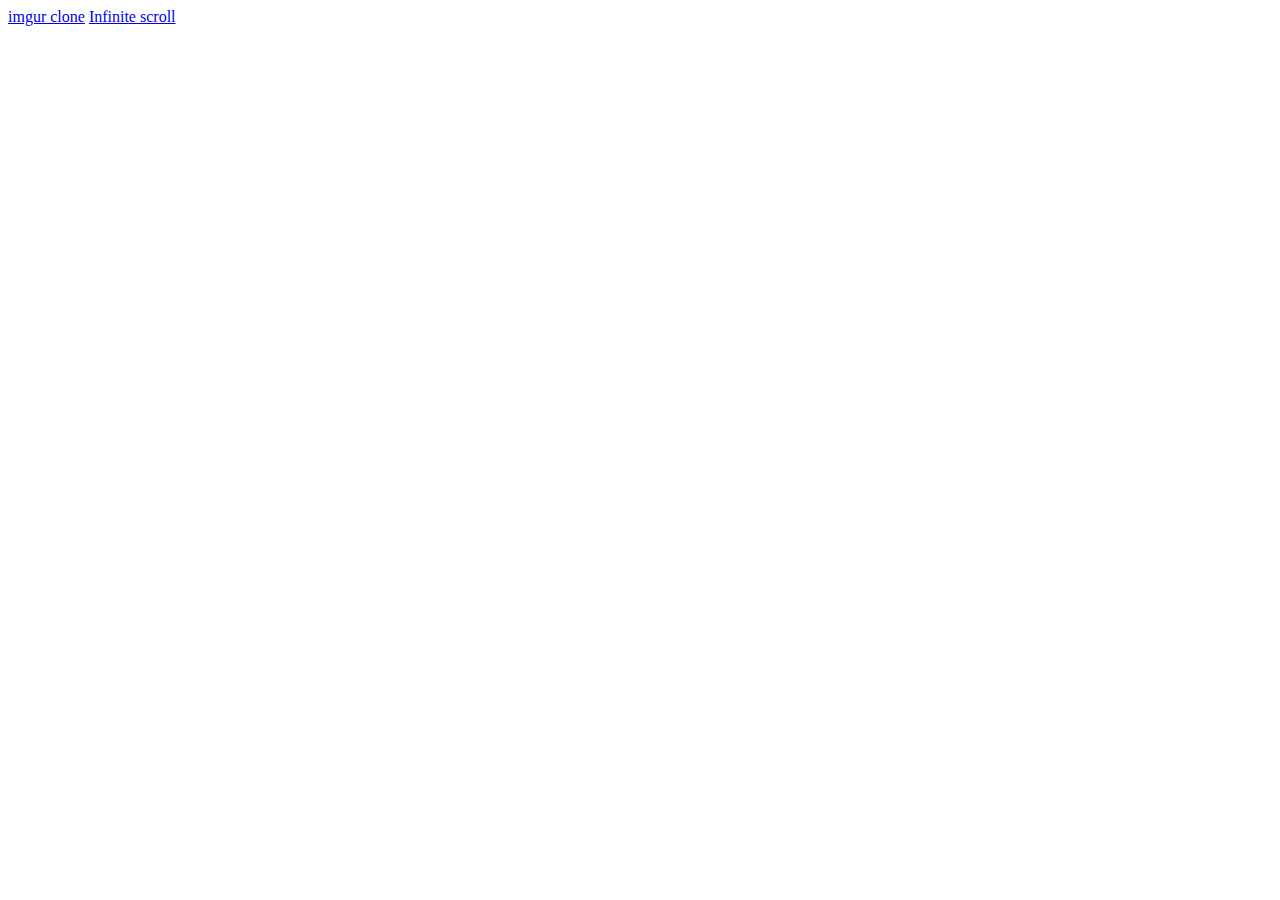
<file: index.html>
<!DOCTYPE html>
<html lang="en">
<head>
    <meta charset="UTF-8">
    <meta http-equiv="X-UA-Compatible" content="IE=edge">
    <meta name="viewport" content="width=device-width, initial-scale=1.0">
    <title>Document</title>
</head>
<body>
    <a href="./perfectClone">imgur clone</a>
    <a href="./day2_infiniteScrolling/">Infinite scroll</a>
</body>
</html>
</file>
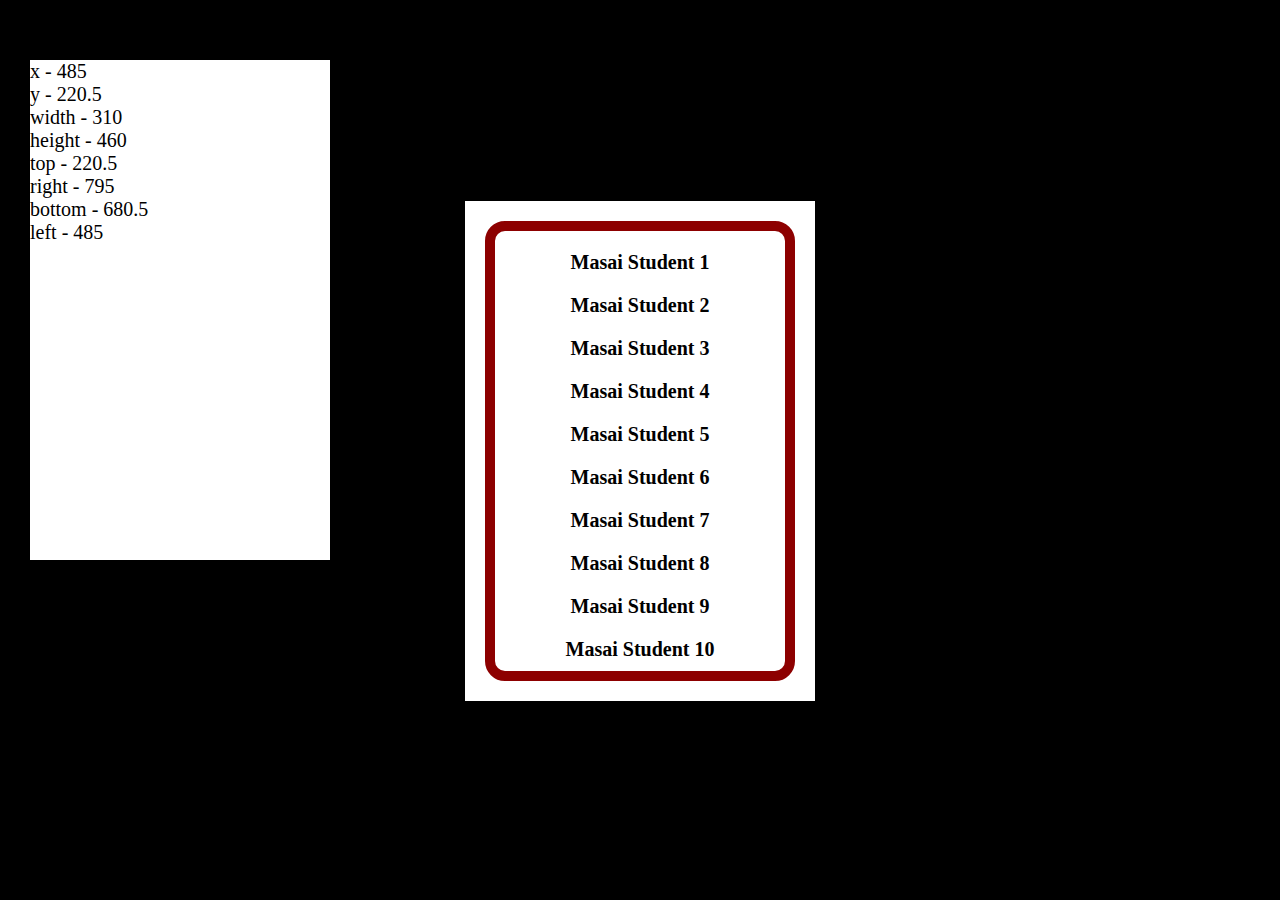
<file: day2_infiniteScrolling/index.html>
<!DOCTYPE html>
<html lang="en">
<head>
    <meta charset="UTF-8">
    <meta http-equiv="X-UA-Compatible" content="IE=edge">
    <meta name="viewport" content="width=device-width, initial-scale=1.0">
    <link rel="stylesheet" href="./index.css">

    <title>Infinite Scrolling</title>
</head>
<body>
    <div class="container">
        <div class="displayScrollTop" id="displayScrollTop">
        </div>
        <div class="contentMainDiv">
            <div class="redBorderDiv" id="ContainerMain">
               
            </div>
        </div>
    </div>
</body>
</html>

<script src='script.js'></script>
</file>
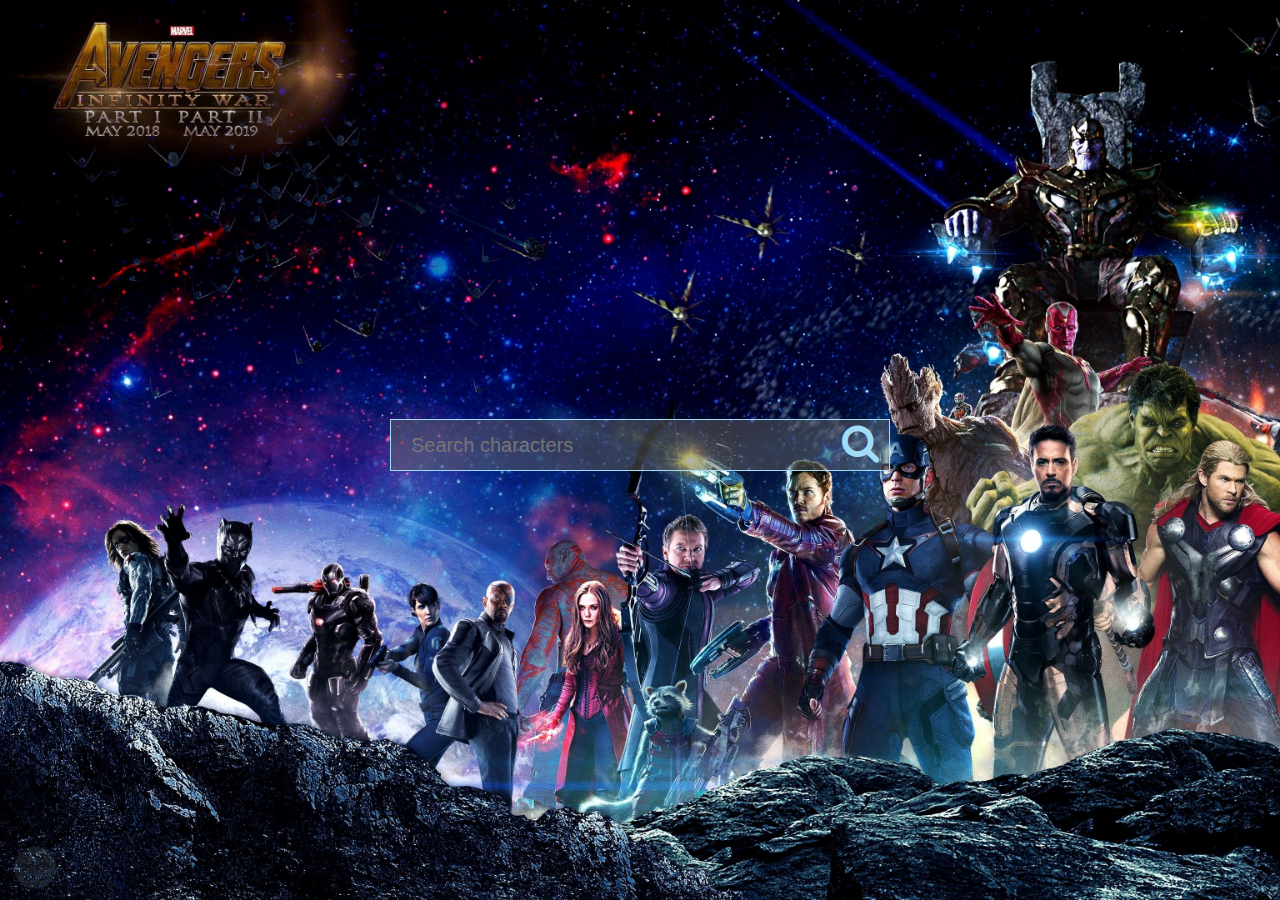
<file: day3_MarvelSearchEngine/index.html>
<!DOCTYPE html>
<html lang="en">
<head>
    <meta charset="UTF-8">
    <meta http-equiv="X-UA-Compatible" content="IE=edge">
    <meta name="viewport" content="width=device-width, initial-scale=1.0">
    <link rel="stylesheet" href="https://cdnjs.cloudflare.com/ajax/libs/font-awesome/4.7.0/css/font-awesome.min.css">
    <link rel="stylesheet" href="style.css">
    <title>Marvel Search Engine</title>
</head>
<body>
    <div class="container">
        <div class="searchBarMain">
            <!-- <div class="marvelName">
                <img src="./marvel_logo2.jpg" alt="" width="500px">
            </div> -->
            <div class="searchBarActual">
                <input type="text" placeholder="Search characters" id="query" value="">
                <span >
                    <i class="fa fa-search"></i>
                </span>
            </div>
            <div class="getSearchData" id="getSearchData">
            </div>
        </div>
    </div>
</body>
</html>
<script defer src="index.js"></script>
</file>
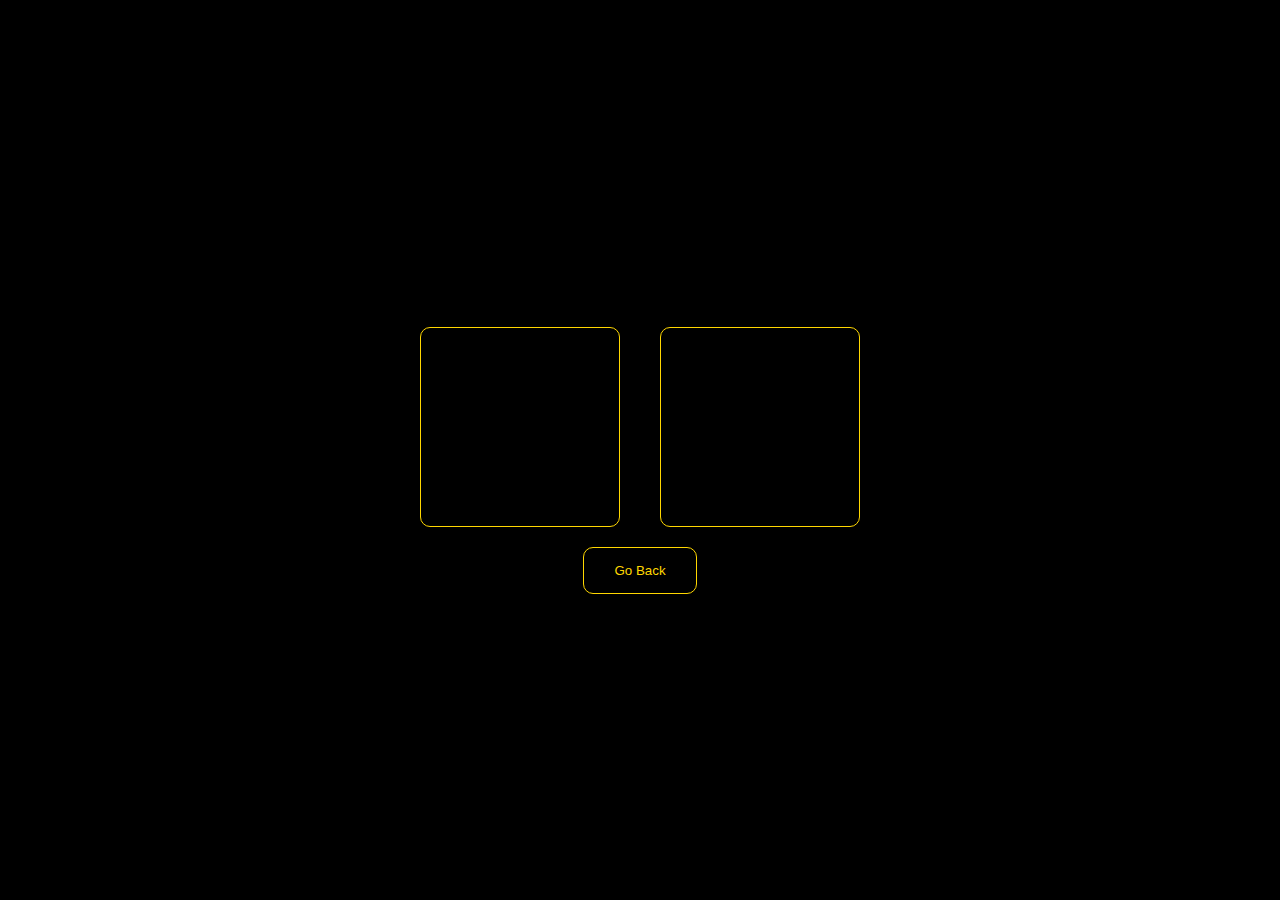
<file: day3_MarvelSearchEngine/detail.html>
<!DOCTYPE html>
<html lang="en">
    <head>
        <meta charset="UTF-8" />
        <meta http-equiv="X-UA-Compatible" content="IE=edge" />
        <meta name="viewport" content="width=device-width, initial-scale=1.0" />
        <link rel="stylesheet" href="detail.css" />
        <title>Detail</title>
    </head>
    <body>
        <div class="container">
            <div class="detailName">
                <h1 id='title'></h1>
            </div>
            <div class="details">
                <div class="personalInfo" id="detailRole">
                </div>
                <div class="anatomy" id="detailData">
                </div>
            </div>
            <button class="goBack" onclick="goBack()">Go Back</button>
        </div>
    </body>
</html>
<script >
let detailData = document.getElementById("detailData");
let detailRole = document.getElementById("detailRole");
let mainTitle = document.getElementById("title");
const ts = 1;
const PUBLIC_KEY = "a13557bf8c8b88acf8dd779725b7fb5c";
const hash = 'a841a14f4669dfc41905398edbde2e40';

    const id = JSON.parse(localStorage.getItem('id'))
    console.log('id:', id)

    
const displayDetailData = async (id) => {
    console.log('id', id)
    let res = await fetch(
        `https://gateway.marvel.com:443/v1/public/comics/${id}?ts=${ts}&apikey=${PUBLIC_KEY}&hash=${hash}`
    );
    let data = await res.json();
    console.log('data:', data)
    const { items} = data.data.results[0].creators;
    console.log('items:', items)
    specificDataPut(items, data.data.results[0].title)
}
displayDetailData(id);


const specificDataPut = async(items, title) => {
    mainTitle.innerHTML = title;
    for (let i = 0; i < 5; i++) {
        let pRole = document.createElement('p');
        let pData = document.createElement('p');
        pRole.innerHTML = items[i]?.role;
        pData.innerHTML = items[i]?.name;
        console.log(pRole, pData)
        detailRole.appendChild(pRole);
        detailData.appendChild(pData);
    }
}

const goBack = ()=>{
    console.log('sdfsdf')
    window.location.href = 'index.html';
}

</script>
</file>
<file: day2_infiniteScrolling/index.css>
*{
    margin: 0;
    padding: 0;
    box-sizing: border-box;
}

.container{
    
    background-color: black;
    display: flex;
    height: 100vh;
    justify-content: center;
    align-items: center;
}
.contentMainDiv{
    margin-top: 1px;
    width: 350px;
    height: 500px;
    background-color: #ffffff;
    display: flex;
    justify-content: center;
    align-items: center;
}
.redBorderDiv{
    border-radius: 20px;
    border: 10px solid #8d0000;
    width: 310px;
    height: 460px;
    overflow-y: scroll;
}

.pContent{
    text-align: center;
    margin: 20px;
    font-size: 20px;
    font-weight: 600;
}

.displayScrollTop{
    width: 300px;
    height: 500px;
    position: fixed;
    top: 60px;
    left: 30px;
    background-color: white;
    margin-right: 100px;
}
.displayScrollTop{
    font-size: 20px;

}
</file>
<file: day3_MarvelSearchEngine/style.css>
* {
    margin: 0;
    padding: 0;
    box-sizing: border-box;
}

.container {
    height: 100vh;
    background: url("./marvel_back1.jpg") no-repeat;
    background-size: cover;
    display: flex;
    justify-content: center;
    align-items: center;
}
.marvelName img {
    opacity: 0.5;
}

.searchBarActual {
    display: flex;
    /* border-radius: 10px; */
    border: 1px solid rgb(160, 220, 248);
    background-color: rgb(100 100 100 / 50%);
    width: 500px;
}
.searchBarActual span {
    font-size: 40px;
    margin-right: 10px;
    color: rgb(160, 220, 248);
}
.searchBarActual input {
    background-color: transparent;
    width: 100%;
    height: 50px;
    /* border-radius: 10px; */
    padding: 20px;
    border: none;
    outline: none;
    color: rgb(255, 255, 255);
    font-size: 20px;
}
.getSearchData {
    width: 97%;
    margin-top: 10px;
    color: rgb(9, 175, 252);
    overflow-y: scroll;
    max-height: 300px;
       background-color: rgb(100 100 100 / 80%);
}
.getSearchData p {
    padding: 5px 20px;
    font-size: 20px;
    color: rgb(255, 255, 255);
    max-width: 500px;
    flex-wrap: wrap;
   
}
.getSearchData p:hover {
    background-color: rgba(196, 192, 192, 0.521);
}
</file>
<file: day3_MarvelSearchEngine/detail.css>
*{
    margin: 0;
    padding: 0;
    box-sizing: border-box;
}

.container{
    height: 100vh;
    background-color: black;
    display: flex;
    flex-direction: column;
    justify-content: center;
    align-items: center;
}
.detailName{
    text-align: center;
    color: gold;
}

.details{
    display: flex;
    flex-direction: row;

}

.details div{
    border-radius: 10px;
    border: 1px solid gold;
    width: 200px;
    height: 200px;
    margin: 20px;
    color: gold;
    display: flex;
    flex-direction: column;
    justify-content: space-around;
    text-align: center;
}
.details div{
    font-size: 16px;
}
.details div>:nth-child(1){
    font-size: 25px;
}
.goBack{
    border: 1px solid gold;
    background-color: black;
    color: gold;
    padding: 15px 30px;
    border-radius: 10px;
}
</file>
